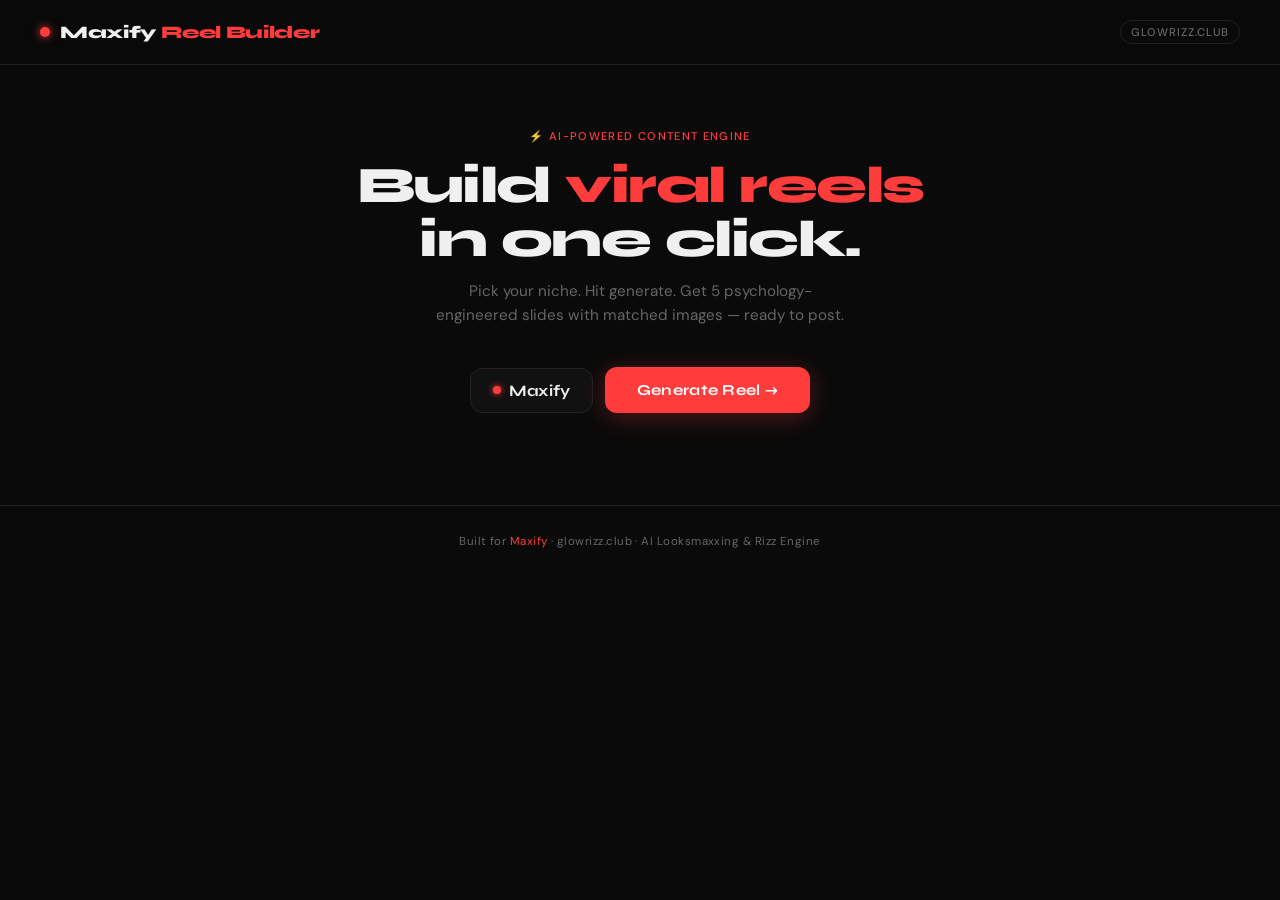
<file: reel-builder.html>
<!DOCTYPE html>
<html lang="en">

<head>
    <meta charset="UTF-8" />
    <meta name="viewport" content="width=device-width, initial-scale=1.0" />
    <title>Reel Builder — Maxify</title>
    <meta name="description"
        content="Generate viral looksmaxx & rizz reels for Maxify — AI-powered slide copy + images in seconds." />
    <link rel="preconnect" href="https://fonts.googleapis.com" />
    <link rel="preconnect" href="https://fonts.gstatic.com" crossorigin />
    <link
        href="https://fonts.googleapis.com/css2?family=Syne:wght@400;700;800;900&family=DM+Sans:ital,opsz,wght@0,9..40,300;0,9..40,400;0,9..40,500;1,9..40,300&display=swap"
        rel="stylesheet" />
    <style>
        *,
        *::before,
        *::after {
            box-sizing: border-box;
            margin: 0;
            padding: 0;
        }

        :root {
            --bg: #0a0a0a;
            --surface: #111111;
            --surface2: #1a1a1a;
            --border: #222222;
            --accent: #ff3c3c;
            --accent-dim: rgba(255, 60, 60, 0.15);
            --text: #f0f0f0;
            --muted: #666666;
            --gold: #f5a623;
            --blue: #3b82f6;
            --green: #22c55e;
            --white: #e5e5e5;

            --role-hook: #ff3c3c;
            --role-context: #f5a623;
            --role-surprise: #3b82f6;
            --role-escalation: #e5e5e5;
            --role-payoff: #22c55e;

            --card-w: 380px;
            --card-h: 675px;
        }

        html,
        body {
            background: var(--bg);
            color: var(--text);
            font-family: 'DM Sans', sans-serif;
            min-height: 100vh;
            overflow-x: hidden;
        }

        /* ── HEADER ── */
        header {
            display: flex;
            align-items: center;
            justify-content: space-between;
            padding: 20px 40px;
            border-bottom: 1px solid var(--border);
            background: rgba(10, 10, 10, 0.92);
            backdrop-filter: blur(12px);
            position: sticky;
            top: 0;
            z-index: 100;
        }

        .logo {
            display: flex;
            align-items: center;
            gap: 10px;
        }

        .logo-dot {
            width: 10px;
            height: 10px;
            border-radius: 50%;
            background: var(--accent);
            box-shadow: 0 0 8px var(--accent);
        }

        .logo-text {
            font-family: 'Syne', sans-serif;
            font-weight: 800;
            font-size: 1.1rem;
            letter-spacing: -0.02em;
            color: var(--text);
        }

        .logo-text span {
            color: var(--accent);
        }

        .header-tag {
            font-size: 0.7rem;
            font-weight: 500;
            color: var(--muted);
            letter-spacing: 0.08em;
            text-transform: uppercase;
            border: 1px solid var(--border);
            padding: 4px 10px;
            border-radius: 100px;
        }

        /* ── HERO / CONTROLS ── */
        .hero {
            display: flex;
            flex-direction: column;
            align-items: center;
            padding: 64px 24px 48px;
            text-align: center;
        }

        .hero-eyebrow {
            font-size: 0.7rem;
            letter-spacing: 0.12em;
            text-transform: uppercase;
            color: var(--accent);
            font-weight: 500;
            margin-bottom: 16px;
        }

        h1 {
            font-family: 'Syne', sans-serif;
            font-weight: 900;
            font-size: clamp(2rem, 5vw, 3.2rem);
            line-height: 1.05;
            letter-spacing: -0.03em;
            margin-bottom: 12px;
        }

        h1 em {
            font-style: normal;
            color: var(--accent);
        }

        .hero-sub {
            color: var(--muted);
            font-size: 0.95rem;
            max-width: 420px;
            line-height: 1.6;
            margin-bottom: 40px;
        }

        .controls {
            display: flex;
            gap: 12px;
            align-items: center;
            flex-wrap: wrap;
            justify-content: center;
        }

        select#niche {
            appearance: none;
            background: var(--surface);
            border: 1px solid var(--border);
            color: var(--text);
            font-family: 'DM Sans', sans-serif;
            font-size: 0.95rem;
            padding: 14px 48px 14px 20px;
            border-radius: 12px;
            cursor: pointer;
            outline: none;
            background-image: url("data:image/svg+xml,%3Csvg xmlns='http://www.w3.org/2000/svg' width='12' height='12' viewBox='0 0 12 12'%3E%3Cpath fill='%23666' d='M6 8L1 3h10z'/%3E%3C/svg%3E");
            background-repeat: no-repeat;
            background-position: right 16px center;
            transition: border-color 0.2s;
            min-width: 220px;
        }

        select#niche:hover,
        select#niche:focus {
            border-color: var(--accent);
        }

        select#niche option {
            background: #1a1a1a;
        }

        button#generate {
            background: var(--accent);
            color: #fff;
            font-family: 'Syne', sans-serif;
            font-weight: 700;
            font-size: 0.95rem;
            letter-spacing: 0.02em;
            padding: 14px 32px;
            border: none;
            border-radius: 12px;
            cursor: pointer;
            transition: opacity 0.2s, transform 0.15s, box-shadow 0.2s;
            white-space: nowrap;
            box-shadow: 0 4px 24px rgba(255, 60, 60, 0.3);
        }

        button#generate:hover {
            opacity: 0.88;
            transform: translateY(-1px);
            box-shadow: 0 8px 32px rgba(255, 60, 60, 0.45);
        }

        button#generate:active {
            transform: translateY(0);
        }

        button#generate:disabled {
            opacity: 0.45;
            cursor: not-allowed;
            transform: none;
            box-shadow: none;
        }

        /* ── STATUS ── */
        #status {
            margin-top: 24px;
            font-size: 0.85rem;
            color: var(--muted);
            min-height: 20px;
            display: flex;
            align-items: center;
            gap: 8px;
        }

        .spinner {
            width: 14px;
            height: 14px;
            border: 2px solid var(--border);
            border-top-color: var(--accent);
            border-radius: 50%;
            animation: spin 0.7s linear infinite;
            flex-shrink: 0;
        }

        @keyframes spin {
            to {
                transform: rotate(360deg);
            }
        }

        /* ── SLIDES STRIP ── */
        #slides-section {
            padding: 0 24px 80px;
        }

        .section-label {
            text-align: center;
            font-size: 0.7rem;
            letter-spacing: 0.1em;
            text-transform: uppercase;
            color: var(--muted);
            margin-bottom: 32px;
        }

        #slides-wrap {
            display: flex;
            gap: 20px;
            justify-content: center;
            flex-wrap: wrap;
        }

        /* ── SLIDE CARD ── */
        .slide-card-outer {
            display: flex;
            flex-direction: column;
            align-items: center;
            gap: 12px;
        }

        .slide-card {
            width: var(--card-w);
            height: var(--card-h);
            border-radius: 20px;
            overflow: hidden;
            position: relative;
            background: var(--surface2);
            flex-shrink: 0;
            box-shadow: 0 8px 40px rgba(0, 0, 0, 0.6);
            transition: transform 0.25s, box-shadow 0.25s;
        }

        .slide-card:hover {
            transform: translateY(-4px);
            box-shadow: 0 16px 56px rgba(0, 0, 0, 0.8);
        }

        .slide-bg {
            position: absolute;
            inset: 0;
            width: 100%;
            height: 100%;
            object-fit: cover;
            display: block;
            transition: opacity 0.4s;
        }

        .slide-bg.loading {
            opacity: 0;
        }

        .slide-bg.loaded {
            opacity: 1;
        }

        .slide-overlay {
            position: absolute;
            inset: 0;
            background: linear-gradient(to bottom,
                    rgba(0, 0, 0, 0.05) 0%,
                    rgba(0, 0, 0, 0.20) 35%,
                    rgba(0, 0, 0, 0.72) 65%,
                    rgba(0, 0, 0, 0.92) 100%);
        }

        /* top row */
        .slide-top {
            position: absolute;
            top: 18px;
            left: 18px;
            right: 18px;
            display: flex;
            align-items: center;
            justify-content: space-between;
        }

        .slide-num {
            width: 30px;
            height: 30px;
            border-radius: 50%;
            background: rgba(255, 255, 255, 0.15);
            backdrop-filter: blur(8px);
            border: 1px solid rgba(255, 255, 255, 0.2);
            display: flex;
            align-items: center;
            justify-content: center;
            font-family: 'Syne', sans-serif;
            font-weight: 800;
            font-size: 0.75rem;
            color: #fff;
        }

        .slide-role-pill {
            font-family: 'DM Sans', sans-serif;
            font-size: 0.65rem;
            font-weight: 500;
            letter-spacing: 0.08em;
            text-transform: uppercase;
            padding: 5px 12px;
            border-radius: 100px;
            color: #000;
        }

        /* bottom content */
        .slide-bottom {
            position: absolute;
            bottom: 0;
            left: 0;
            right: 0;
            padding: 24px 22px 28px;
        }

        .slide-role-label {
            font-family: 'DM Sans', sans-serif;
            font-size: 0.62rem;
            font-weight: 500;
            letter-spacing: 0.12em;
            text-transform: uppercase;
            margin-bottom: 8px;
            opacity: 0.7;
        }

        .slide-headline {
            font-family: 'Syne', sans-serif;
            font-weight: 900;
            font-size: 1.45rem;
            line-height: 1.15;
            letter-spacing: -0.02em;
            color: #fff;
            margin-bottom: 10px;
            text-shadow: 0 2px 12px rgba(0, 0, 0, 0.5);
        }

        .slide-sub {
            font-family: 'DM Sans', sans-serif;
            font-weight: 300;
            font-size: 0.82rem;
            line-height: 1.5;
            color: rgba(255, 255, 255, 0.8);
            margin-bottom: 16px;
        }

        .slide-cta {
            display: inline-block;
            font-family: 'DM Sans', sans-serif;
            font-weight: 500;
            font-size: 0.75rem;
            letter-spacing: 0.06em;
            text-transform: uppercase;
            padding: 8px 18px;
            border-radius: 100px;
            color: #000;
        }

        /* branding watermark */
        .slide-brand {
            position: absolute;
            bottom: 28px;
            right: 18px;
            font-family: 'Syne', sans-serif;
            font-weight: 800;
            font-size: 0.6rem;
            letter-spacing: 0.06em;
            color: rgba(255, 255, 255, 0.35);
            text-transform: uppercase;
        }

        /* ── DOWNLOAD BUTTON ── */
        .dl-btn {
            background: var(--surface);
            color: var(--muted);
            border: 1px solid var(--border);
            font-family: 'DM Sans', sans-serif;
            font-size: 0.78rem;
            font-weight: 500;
            padding: 8px 20px;
            border-radius: 8px;
            cursor: pointer;
            text-decoration: none;
            display: inline-flex;
            align-items: center;
            gap: 6px;
            transition: border-color 0.2s, color 0.2s, background 0.2s;
        }

        .dl-btn:hover {
            border-color: var(--accent);
            color: var(--accent);
            background: var(--accent-dim);
        }

        .dl-icon {
            font-size: 0.9rem;
        }

        /* ── APP BADGE (replaces niche dropdown) ── */
        .app-badge {
            display: inline-flex;
            align-items: center;
            gap: 8px;
            background: var(--surface);
            border: 1px solid var(--border);
            color: var(--text);
            font-family: 'Syne', sans-serif;
            font-weight: 700;
            font-size: 1rem;
            letter-spacing: -0.01em;
            padding: 12px 22px;
            border-radius: 12px;
        }

        .app-badge-dot {
            width: 8px;
            height: 8px;
            border-radius: 50%;
            background: var(--accent);
            box-shadow: 0 0 6px var(--accent);
            flex-shrink: 0;
        }

        /* ── PINTEREST BUTTON ── */
        .pin-btn {
            background: #e60023;
            color: #fff;
            border: none;
            font-family: 'DM Sans', sans-serif;
            font-size: 0.78rem;
            font-weight: 500;
            padding: 8px 16px;
            border-radius: 8px;
            cursor: pointer;
            display: inline-flex;
            align-items: center;
            gap: 6px;
            transition: opacity 0.2s, transform 0.15s;
            white-space: nowrap;
        }

        .pin-btn:hover {
            opacity: 0.85;
            transform: translateY(-1px);
        }

        .pin-btn:disabled {
            opacity: 0.4;
            cursor: not-allowed;
            transform: none;
        }

        /* ── BOARD ROW ── */
        .board-row {
            display: flex;
            align-items: center;
            gap: 10px;
            flex-wrap: wrap;
            justify-content: center;
            margin-top: 16px;
        }

        .board-label {
            font-size: 0.75rem;
            color: var(--muted);
            font-family: 'DM Sans', sans-serif;
            white-space: nowrap;
        }

        select#board {
            appearance: none;
            background: var(--surface);
            border: 1px solid var(--border);
            color: var(--text);
            font-family: 'DM Sans', sans-serif;
            font-size: 0.85rem;
            padding: 10px 40px 10px 16px;
            border-radius: 10px;
            cursor: pointer;
            outline: none;
            background-image: url("data:image/svg+xml,%3Csvg xmlns='http://www.w3.org/2000/svg' width='12' height='12' viewBox='0 0 12 12'%3E%3Cpath fill='%23666' d='M6 8L1 3h10z'/%3E%3C/svg%3E");
            background-repeat: no-repeat;
            background-position: right 12px center;
            transition: border-color 0.2s;
            min-width: 200px;
        }

        select#board:hover,
        select#board:focus {
            border-color: #e60023;
        }

        select#board option {
            background: #1a1a1a;
        }

        /* ── PIN ALL ── */
        .pin-all-wrap {
            text-align: center;
            margin-top: 40px;
            padding-bottom: 16px;
        }

        .pin-all-btn {
            background: #e60023;
            color: #fff;
            border: none;
            font-family: 'Syne', sans-serif;
            font-weight: 700;
            font-size: 0.92rem;
            letter-spacing: 0.02em;
            padding: 14px 36px;
            border-radius: 12px;
            cursor: pointer;
            display: inline-flex;
            align-items: center;
            gap: 10px;
            transition: opacity 0.2s, transform 0.15s, box-shadow 0.2s;
            box-shadow: 0 4px 24px rgba(230, 0, 35, 0.35);
        }

        .pin-all-btn:hover {
            opacity: 0.88;
            transform: translateY(-1px);
            box-shadow: 0 8px 32px rgba(230, 0, 35, 0.5);
        }

        .pin-all-btn:disabled {
            opacity: 0.4;
            cursor: not-allowed;
            transform: none;
            box-shadow: none;
        }

        .pin-status {
            margin-top: 12px;
            font-size: 0.8rem;
            color: var(--muted);
            font-family: 'DM Sans', sans-serif;
        }

        .pin-status.ok {
            color: #22c55e;
        }

        .pin-status.err {
            color: var(--accent);
        }

        /* ── SKELETON ── */
        .slide-skeleton {
            width: var(--card-w);
            height: var(--card-h);
            border-radius: 20px;
            background: var(--surface2);
            position: relative;
            overflow: hidden;
        }

        .slide-skeleton::after {
            content: '';
            position: absolute;
            inset: 0;
            background: linear-gradient(90deg, transparent 0%, rgba(255, 255, 255, 0.04) 50%, transparent 100%);
            animation: shimmer 1.4s infinite;
        }

        @keyframes shimmer {
            0% {
                transform: translateX(-100%);
            }

            100% {
                transform: translateX(100%);
            }
        }

        /* ── FOOTER ── */
        footer {
            text-align: center;
            padding: 28px 24px;
            border-top: 1px solid var(--border);
            font-size: 0.72rem;
            color: var(--muted);
            letter-spacing: 0.04em;
        }

        footer span {
            color: var(--accent);
        }

        /* ── RESPONSIVE ── */
        @media (max-width: 600px) {
            header {
                padding: 16px 20px;
            }

            .header-tag {
                display: none;
            }

            h1 {
                font-size: 1.8rem;
            }
        }
    </style>
</head>

<body>

    <!-- ── HEADER ── -->
    <header>
        <div class="logo">
            <div class="logo-dot"></div>
            <div class="logo-text">Maxify <span>Reel Builder</span></div>
        </div>
        <div class="header-tag">glowrizz.club</div>
    </header>

    <!-- ── HERO ── -->
    <section class="hero">
        <div class="hero-eyebrow">⚡ AI-Powered Content Engine</div>
        <h1>Build <em>viral reels</em><br />in one click.</h1>
        <p class="hero-sub">Pick your niche. Hit generate. Get 5 psychology-engineered slides with matched images —
            ready to post.</p>

        <div class="controls">
            <div class="app-badge">
                <span class="app-badge-dot"></span>
                Maxify
            </div>
            <button id="generate" onclick="generateReel()">Generate Reel →</button>
        </div>

        <!-- Pinterest board selector: shown once boards load -->
        <div class="board-row" id="board-row" style="display:none">
            <span class="board-label">📌 Pin to board:</span>
            <select id="board">
                <option value="">Loading boards…</option>
            </select>
        </div>

        <div id="status"></div>
    </section>

    <!-- ── SLIDES ── -->
    <section id="slides-section" style="display:none;">
        <div class="section-label">Your 5-Slide Reel</div>
        <div id="slides-wrap"></div>

        <!-- Pin All — shown after slides render + board selected -->
        <div class="pin-all-wrap" id="pin-all-wrap" style="display:none">
            <button class="pin-all-btn" id="pin-all-btn" onclick="pinAllSlides()">
                <svg width="18" height="18" viewBox="0 0 24 24" fill="currentColor">
                    <path
                        d="M12 0C5.373 0 0 5.373 0 12c0 5.084 3.163 9.426 7.627 11.174-.105-.949-.2-2.405.042-3.441.218-.937 1.407-5.965 1.407-5.965s-.359-.719-.359-1.782c0-1.668.967-2.914 2.171-2.914 1.023 0 1.518.769 1.518 1.69 0 1.029-.655 2.568-.994 3.995-.283 1.194.599 2.169 1.777 2.169 2.133 0 3.772-2.249 3.772-5.495 0-2.873-2.064-4.882-5.012-4.882-3.414 0-5.418 2.561-5.418 5.207 0 1.031.397 2.138.893 2.738a.36.36 0 0 1 .083.345l-.333 1.36c-.053.22-.174.267-.402.161-1.499-.698-2.436-2.889-2.436-4.649 0-3.785 2.75-7.262 7.929-7.262 4.163 0 7.398 2.967 7.398 6.931 0 4.136-2.607 7.464-6.227 7.464-1.216 0-2.359-.632-2.75-1.378l-.748 2.853c-.271 1.043-1.002 2.35-1.492 3.146C9.57 23.812 10.763 24 12 24c6.627 0 12-5.373 12-12S18.627 0 12 0z" />
                </svg>
                Pin All 5 Slides to Pinterest
            </button>
            <div class="pin-status" id="pin-all-status"></div>
        </div>
    </section>

    <!-- ── FOOTER ── -->
    <footer>
        Built for <span>Maxify</span> · glowrizz.club · AI Looksmaxxing & Rizz Engine
    </footer>

    <script>
        /* ─────────────────────────────────────────────
           CONFIG
        ───────────────────────────────────────────── */
        const OPENROUTER_KEY = "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";
        const OR_MODEL = "google/gemini-2.5-flash";
        const PINTEREST_TOKEN = ""; // Move to Vercel env var
        const PINTEREST_APP_ID = "1525626";
        const PINTEREST_LINK = "https://glowrizz.club";

        /* ─────────────────────────────────────────────
           CONSTANTS
        ───────────────────────────────────────────── */
        const ROLES = [
            { name: "HOOK", label: "Hook", color: "var(--role-hook)", textColor: "#fff" },
            { name: "CONTEXT", label: "Context", color: "var(--role-context)", textColor: "#000" },
            { name: "SURPRISE", label: "Surprise", color: "var(--role-surprise)", textColor: "#fff" },
            { name: "ESCALATION", label: "Escalation", color: "var(--role-escalation)", textColor: "#000" },
            { name: "PAYOFF", label: "Payoff", color: "var(--role-payoff)", textColor: "#000" },
        ];

        /* ─────────────────────────────────────────────
           PROMPT ENGINE — Random Maxify Feature Angles
        ───────────────────────────────────────────── */
        const MAXIFY_FEATURES = [
            {
                name: "Mog Battles",
                fear: "being silently outcompeted by men around you without ever knowing it",
                angle: "You vs. a celebrity. You vs. your friend. The AI decides who mogs.",
                features: "Mog Battles, Celebrity Mog, Friend vs. Friend, Global Leaderboard",
                enemy: "umax and looksmaxx AI only give you a number — Maxify shows you who you lose to and why",
                hook_words: ["illegal", "banned", "they don't want you to see this"],
                hook_angle: "The mog battle algorithm they tried to pull from the App Store",
                controversy: "Most men who think they're mogging are actually getting mogged. That's just the data.",
                payoff_list: "The Maxify Mog Stack:\n\u2713 Upload your photo (free)\n\u2713 Battle a celebrity\n\u2713 Battle a friend\n\u2713 See your mog score breakdown\n\u2713 Check the global leaderboard\nSave this. Download Maxify free — glowrizz.club",
                image_queries: ["dramatic dark portrait", "close up face shadow", "sharp contrast minimal", "confident man aesthetic", "transformation glow dark"]
            },
            {
                name: "AskOut",
                fear: "never knowing if someone actually likes you — and missing the shot because you said nothing",
                angle: "Anonymous questions. Hidden messages. AI-powered answer reveal. Nobody knows it's you.",
                features: "AskOut anonymous Q&A, anonymous image & audio messages, play mode, mystery reveal",
                enemy: "NGL and Sarahah show you anonymous messages but never tell you who it is — AskOut actually reveals it",
                hook_words: ["hidden", "exposed", "secret", "they don't tell you"],
                hook_angle: "The anonymous message feature that actually tells you who sent it",
                controversy: "Someone in your contacts has been thinking about you. You just haven't given them the chance.",
                payoff_list: "The AskOut Playbook:\n\u2713 Create your AskOut link (free)\n\u2713 Share it anonymously\n\u2713 Receive anonymous Q&A, images, audio\n\u2713 Play the reveal game\n\u2713 Find out who sent it\nSave this. Download Maxify free — glowrizz.club",
                image_queries: ["dark neon mystery", "phone screen glow night", "silhouette shadow dramatic", "anonymous message aesthetic", "reveal glow dark"]
            },
            {
                name: "AI Looksmaxxing",
                fear: "being objectively less attractive than you could be — and never knowing what to fix",
                angle: "AI scans your face. Scores your canthal tilt, hunter eyes, jawline. Shows your potential face morph.",
                features: "AI Facial Analysis (canthal tilt, hunter eyes, jawline, symmetry), Face Morphing, Transformation Tracking, The Dojo",
                enemy: "Filters and Facetune hide your flaws. Maxify tells you exactly what they are and how to fix them.",
                hook_words: ["illegal", "banned", "they hide this", "nobody tells you"],
                hook_angle: "The facial scan score they almost removed from the App Store",
                controversy: "Men with negative canthal tilt are rated 34% less attractive on average. Most men have no idea what their tilt is.",
                payoff_list: "The Looksmax Stack:\n\u2713 AI facial scan (free)\n\u2713 Canthal tilt + hunter eye check\n\u2713 See your face morph potential\n\u2713 Study The Dojo\n\u2713 Track your transformation weekly\nSave this. Download Maxify free — glowrizz.club",
                image_queries: ["dramatic dark portrait", "close up face shadow", "sharp contrast minimal", "confident man aesthetic", "transformation glow dark"]
            },
            {
                name: "AI Rizzing",
                fear: "losing her because of one wrong text — and never knowing which one killed it",
                angle: "Screenshot your chat. AI reads it and tells you exactly what to say next.",
                features: "Max Rizz Engine (screenshot solver), Opener Generator, Chat Analysis, Rizz Score",
                enemy: "Dating coaches charge $500/hr to tell you to 'be confident'. Maxify reads your actual conversation and responds.",
                hook_words: ["hidden", "banned", "they don't want you to use this", "deleted"],
                hook_angle: "The AI that reads your texts and tells you exactly what to say",
                controversy: "Most rizz advice actively makes you come across as tryhard. Real rizz is calibrated, not scripted.",
                payoff_list: "The Rizz Stack:\n\u2713 Screenshot any chat (free)\n\u2713 AI reads her tone + interest level\n\u2713 Get your exact next message\n\u2713 Use the Opener Generator\n\u2713 Track your rizz score\nSave this. Download Maxify free — glowrizz.club",
                image_queries: ["phone screen night glow", "close up hands texting", "sharp contrast minimal", "confident man phone", "neon dark transformation"]
            }
        ];

        function buildPrompt() {
            /* pick a random feature track each generation */
            const f = MAXIFY_FEATURES[Math.floor(Math.random() * MAXIFY_FEATURES.length)];
            window._lastFeature = f.name; /* expose for status message */

            return `You are the world's most dangerous viral content engineer. Your only job: make people stop scrolling, feel something, and download Maxify (glowrizz.club).

Maxify is a free AI app with: AI Looksmaxxing (facial scan, canthal tilt, hunter eyes, jawline scoring, face morph), Mog Battles (you vs celebrity/friend + global leaderboard), AskOut (anonymous Q&A + image + audio messages with reveal mechanic), AI Rizz Engine (screenshot your chat → AI tells you exactly what to say), Opener Generator, The Dojo (looksmaxx theory + science), transformation tracking.
Competitors it destroys: umax, looksmaxx AI, rizzGPT, NGL, Sarahah — Maxify has ALL their features combined, free.

FEATURE FOCUS THIS REEL: ${f.name}
Core fear to exploit: ${f.fear}
Angle: ${f.angle}
Features to highlight: ${f.features}
Enemy to name: ${f.enemy}
Hook inspiration: ${f.hook_angle}
Controversy seed (slide 3 or 4): ${f.controversy}
Payoff slide content: ${f.payoff_list}

═══════════════════════════════
PSYCHOLOGICAL WEAPONS — USE ALL:
═══════════════════════════════

WEAPON 1 — FORBIDDEN KNOWLEDGE (SLIDE 1, NON-NEGOTIABLE)
Trigger words: ${f.hook_words.join(", ")}.
Formula: [Forbidden word] + [specific feature] + [unresolved curiosity gap]

WEAPON 2 — IDENTITY THREAT (at least 2 slides)
Make them feel THEY specifically are the one affected.
"If you have X, read this" / "You're probably making this mistake right now"

WEAPON 3 — CURIOSITY GAP (every headline)
Open a loop. NEVER close it in the same slide.

WEAPON 4 — AUTHORITY CONTRADICTION
Contradict mainstream. Name the enemy. Position Maxify as what they were hiding.

WEAPON 5 — SOCIAL PROOF + URGENCY STACK
"1,000+ men used this this week" / "This feature was almost removed" / "The community already knows"

WEAPON 6 — SAVE BAIT (SLIDE 5, NON-NEGOTIABLE)
Give them a checklist/stack to screenshot. Instruction to save must feel URGENT.
End line MUST be: "Download Maxify free — glowrizz.club"

WEAPON 7 — COMMENT HOOK (slide 3 or 4)
Controversial statement that splits opinions and drives comments.

═══════════════════════════════
EXACT SLIDE FORMULA:
═══════════════════════════════

SLIDE 1 — THE HOOK
Forbidden framing + curiosity gap. Tone: Alarming. Urgent. Personal.
image_query: ${f.image_queries[0]}

SLIDE 2 — THE CONTEXT
Identity threat + authority contradiction. Name one specific feature. Drop the enemy.
image_query: ${f.image_queries[1]}

SLIDE 3 — THE SURPRISE
Controversial comment-bait + unexpected data-flavored claim. Make them argue.
CTA options: "Agree or disagree?" / "Tell me I'm wrong" / "Comment below"
image_query: ${f.image_queries[2]}

SLIDE 4 — THE ESCALATION
Authority contradiction + social proof. Name Maxify as THE solution vs competitors.
image_query: ${f.image_queries[3]}

SLIDE 5 — THE PAYOFF
Base it on this exact content (adapt for headline/sub/cta): ${f.payoff_list}
CTA: "Save this now" / "Screenshot this" / "Download free"
image_query: ${f.image_queries[4]}

═══════════════════════════════
FORMATTING — NON-NEGOTIABLE:
═══════════════════════════════
- headline: max 8 words. 1-2 words CAPS only. No punctuation except dashes.
- sub: max 15 words. One sentence. NEVER answers the headline.
- cta: 2-4 words. Action verb first.
- image_query: use the ones specified per slide above exactly.

Return ONLY a JSON array. No markdown. No explanation. No extra keys.
[
  {"headline":"...","sub":"...","cta":"...","image_query":"..."},
  {"headline":"...","sub":"...","cta":"...","image_query":"..."},
  {"headline":"...","sub":"...","cta":"...","image_query":"..."},
  {"headline":"...","sub":"...","cta":"...","image_query":"..."},
  {"headline":"...","sub":"...","cta":"...","image_query":"..."}
]`;
        }

        /* ─────────────────────────────────────────────
           STATUS HELPER
        ───────────────────────────────────────────── */
        function setStatus(msg, loading = false) {
            const el = document.getElementById("status");
            el.innerHTML = loading
                ? `<div class="spinner"></div><span>${msg}</span>`
                : `<span>${msg}</span>`;
        }

        /* ─────────────────────────────────────────────
           UNSPLASH URL
        ───────────────────────────────────────────── */
        function unsplashUrl(query, sig) {
            const q = encodeURIComponent(query.trim());
            return `https://source.unsplash.com/1080x1920/?${q}&sig=${sig}`;
        }

        /* ─────────────────────────────────────────────
           RENDER SKELETONS
        ───────────────────────────────────────────── */
        function renderSkeletons() {
            const wrap = document.getElementById("slides-wrap");
            wrap.innerHTML = "";
            for (let i = 0; i < 5; i++) {
                const sk = document.createElement("div");
                sk.className = "slide-skeleton";
                wrap.appendChild(sk);
            }
            document.getElementById("slides-section").style.display = "block";
        }

        /* ─────────────────────────────────────────────
           RENDER SLIDES
        ───────────────────────────────────────────── */
        function renderSlides(slides) {
            const wrap = document.getElementById("slides-wrap");
            wrap.innerHTML = "";

            slides.forEach((slide, i) => {
                const role = ROLES[i];
                const imgUrl = unsplashUrl(slide.image_query, i + Date.now());

                /* outer wrapper */
                const outer = document.createElement("div");
                outer.className = "slide-card-outer";

                /* card */
                const card = document.createElement("div");
                card.className = "slide-card";

                /* bg image */
                const img = document.createElement("img");
                img.className = "slide-bg loading";
                img.alt = slide.image_query;
                img.crossOrigin = "anonymous";
                img.src = imgUrl;
                img.onload = () => {
                    img.classList.remove("loading");
                    img.classList.add("loaded");
                    // Store the resolved URL so pinSlide can use it directly
                    window._currentSlides[i]._resolvedImgUrl = img.currentSrc || imgUrl;
                };
                img.onerror = () => {
                    img.style.opacity = "0.3";
                    window._currentSlides[i]._resolvedImgUrl = imgUrl;
                };

                /* overlay */
                const overlay = document.createElement("div");
                overlay.className = "slide-overlay";

                /* top row */
                const top = document.createElement("div");
                top.className = "slide-top";

                const num = document.createElement("div");
                num.className = "slide-num";
                num.textContent = i + 1;

                const pill = document.createElement("div");
                pill.className = "slide-role-pill";
                pill.textContent = role.label;
                pill.style.background = role.color;
                pill.style.color = role.textColor;

                top.appendChild(num);
                top.appendChild(pill);

                /* bottom content */
                const bottom = document.createElement("div");
                bottom.className = "slide-bottom";

                const roleLabel = document.createElement("div");
                roleLabel.className = "slide-role-label";
                roleLabel.textContent = role.name;
                roleLabel.style.color = role.color;

                const headline = document.createElement("div");
                headline.className = "slide-headline";
                headline.textContent = slide.headline;

                const sub = document.createElement("div");
                sub.className = "slide-sub";
                sub.textContent = slide.sub;

                const cta = document.createElement("div");
                cta.className = "slide-cta";
                cta.textContent = slide.cta;
                cta.style.background = role.color;
                cta.style.color = role.textColor;

                bottom.appendChild(roleLabel);
                bottom.appendChild(headline);
                bottom.appendChild(sub);
                bottom.appendChild(cta);

                /* brand watermark */
                const brand = document.createElement("div");
                brand.className = "slide-brand";
                brand.textContent = "Maxify";

                card.appendChild(img);
                card.appendChild(overlay);
                card.appendChild(top);
                card.appendChild(bottom);
                card.appendChild(brand);

                /* download button */
                const dlBtn = document.createElement("a");
                dlBtn.className = "dl-btn";
                dlBtn.href = imgUrl;
                dlBtn.target = "_blank";
                dlBtn.rel = "noopener";
                dlBtn.innerHTML = `<span class="dl-icon">↓</span> Download`;
                dlBtn.title = "Opens image in new tab — right-click → Save Image";

                /* pinterest pin button */
                const pinBtn = document.createElement("button");
                pinBtn.className = "pin-btn";
                pinBtn.dataset.index = i;
                pinBtn.innerHTML = pinterestSVG(14) + " Pin";
                pinBtn.onclick = () => pinSlide(i);

                const btnRow = document.createElement("div");
                btnRow.style.cssText = "display:flex;gap:8px;align-items:center;";
                btnRow.appendChild(dlBtn);
                btnRow.appendChild(pinBtn);

                outer.appendChild(card);
                outer.appendChild(btnRow);
                wrap.appendChild(outer);
            });
        }

        /* ─────────────────────────────────────────────
           MAIN — GENERATE REEL
        ───────────────────────────────────────────── */
        async function generateReel() {
            if (!OPENROUTER_KEY || OPENROUTER_KEY.startsWith("PASTE")) {
                setStatus("⚠️ Add your OpenRouter API key at the top of this file first.");
                return;
            }

            const btn = document.getElementById("generate");
            btn.disabled = true;

            setStatus("Calling Gemini 2.5 Flash…", true);
            renderSkeletons();

            try {
                /* ── OpenRouter call (OpenAI-compatible) ── */
                const res = await fetch("https://openrouter.ai/api/v1/chat/completions", {
                    method: "POST",
                    headers: {
                        "Content-Type": "application/json",
                        "Authorization": "Bearer " + OPENROUTER_KEY,
                        "HTTP-Referer": "https://clippers.glowrizz.club",
                        "X-Title": "Maxify Reel Builder"
                    },
                    body: JSON.stringify({
                        model: OR_MODEL,
                        messages: [{ role: "user", content: buildPrompt() }]
                    })
                });

                const data = await res.json();
                if (!res.ok) {
                    throw new Error(data?.error?.message || `HTTP ${res.status}`);
                }
                let raw = data.choices?.[0]?.message?.content || "";

                /* strip markdown fences if present */
                raw = raw.replace(/^```[a-z]*\n?/im, "").replace(/```\s*$/im, "").trim();

                let slides;
                try {
                    slides = JSON.parse(raw);
                } catch {
                    /* try to extract JSON array from response */
                    const match = raw.match(/\[[\s\S]*\]/);
                    if (match) slides = JSON.parse(match[0]);
                    else throw new Error("Could not parse Gemini response as JSON.");
                }

                if (!Array.isArray(slides) || slides.length < 5) {
                    throw new Error("Gemini returned fewer than 5 slides.");
                }

                setStatus(`✓ Reel generated — ${window._lastFeature || "Maxify"} angle — ${slides.length} slides ready.`);
                window._currentSlides = slides.slice(0, 5);
                renderSlides(window._currentSlides);
                const bv = document.getElementById("board")?.value;
                if (bv) document.getElementById("pin-all-wrap").style.display = "block";

            } catch (err) {
                setStatus(`⚠️ Error: ${err.message}`);
                document.getElementById("slides-section").style.display = "none";
                console.error(err);
            } finally {
                btn.disabled = false;
            }
        }



        /* ─────────────────────────────────────────────
           PINTEREST HELPERS
        ───────────────────────────────────────────── */
        function pinterestSVG(size = 14) {
            return `<svg width="${size}" height="${size}" viewBox="0 0 24 24" fill="currentColor" style="flex-shrink:0"><path d="M12 0C5.373 0 0 5.373 0 12c0 5.084 3.163 9.426 7.627 11.174-.105-.949-.2-2.405.042-3.441.218-.937 1.407-5.965 1.407-5.965s-.359-.719-.359-1.782c0-1.668.967-2.914 2.171-2.914 1.023 0 1.518.769 1.518 1.69 0 1.029-.655 2.568-.994 3.995-.283 1.194.599 2.169 1.777 2.169 2.133 0 3.772-2.249 3.772-5.495 0-2.873-2.064-4.882-5.012-4.882-3.414 0-5.418 2.561-5.418 5.207 0 1.031.397 2.138.893 2.738a.36.36 0 0 1 .083.345l-.333 1.36c-.053.22-.174.267-.402.161-1.499-.698-2.436-2.889-2.436-4.649 0-3.785 2.75-7.262 7.929-7.262 4.163 0 7.398 2.967 7.398 6.931 0 4.136-2.607 7.464-6.227 7.464-1.216 0-2.359-.632-2.75-1.378l-.748 2.853c-.271 1.043-1.002 2.35-1.492 3.146C9.57 23.812 10.763 24 12 24c6.627 0 12-5.373 12-12S18.627 0 12 0z"/></svg>`;
        }

        /* load boards on page ready */
        async function loadPinterestBoards() {
            try {
                const res = await fetch(
                    "https://api.pinterest.com/v5/boards?page_size=50",
                    { headers: { Authorization: "Bearer " + PINTEREST_TOKEN } }
                );
                if (!res.ok) throw new Error("HTTP " + res.status);
                const data = await res.json();
                const boards = data.items || [];
                const sel = document.getElementById("board");
                if (!boards.length) { console.warn("No Pinterest boards found."); return; }
                sel.innerHTML = boards.map(b =>
                    `<option value="${b.id}">${b.name}</option>`
                ).join("");
                document.getElementById("board-row").style.display = "flex";
            } catch (e) {
                console.warn("Pinterest board load failed:", e.message);
            }
        }

        /* pin a single slide by index */
        async function pinSlide(index) {
            const boardId = document.getElementById("board")?.value;
            if (!boardId) { alert("Select a Pinterest board first."); return; }
            const slides = window._currentSlides;
            if (!slides || !slides[index]) return;

            const slide = slides[index];
            // Use the resolved URL stored when the image loaded, or construct directly
            // DO NOT regenerate unsplashUrl() — source.unsplash.com redirects break Pinterest
            const imgUrl = slide._resolvedImgUrl
                || `https://images.unsplash.com/photo-1506794778202-cad84cf45f1d?w=1080&h=1920&fit=crop&crop=faces&q=80`;
            const roleNames = ["Hook", "Context", "Surprise", "Escalation", "Payoff"];

            const allPinBtns = document.querySelectorAll(".pin-btn");
            const btn = allPinBtns[index];
            if (btn) { btn.disabled = true; btn.innerHTML = pinterestSVG(14) + " Pinning…"; }

            try {
                const res = await fetch("https://api.pinterest.com/v5/pins", {
                    method: "POST",
                    headers: {
                        Authorization: "Bearer " + PINTEREST_TOKEN,
                        "Content-Type": "application/json"
                    },
                    body: JSON.stringify({
                        board_id: boardId,
                        title: slide.headline,
                        description: slide.sub + " — " + slide.cta + " | Maxify — glowrizz.club",
                        link: PINTEREST_LINK,
                        media_source: { source_type: "image_url", url: imgUrl },
                        note: `Slide ${index + 1}: ${roleNames[index]} — Maxify Reel Builder`
                    })
                });
                const result = await res.json();
                if (!res.ok) throw new Error(result?.message || "Pin failed");
                if (btn) { btn.innerHTML = "✓ Pinned!"; btn.style.background = "#22c55e"; btn.style.color = "#fff"; }
            } catch (e) {
                if (btn) { btn.disabled = false; btn.innerHTML = pinterestSVG(14) + " Retry"; btn.style.background = "#ff3c3c"; }
                console.error("Pinterest pin error:", e.message);
            }
        }

        /* pin all 5 slides sequentially */
        async function pinAllSlides() {
            const boardId = document.getElementById("board")?.value;
            if (!boardId) { alert("Select a Pinterest board first."); return; }
            const slides = window._currentSlides;
            if (!slides || !slides.length) return;

            const allBtn = document.getElementById("pin-all-btn");
            const statusEl = document.getElementById("pin-all-status");
            allBtn.disabled = true;
            statusEl.className = "pin-status";

            for (let i = 0; i < slides.length; i++) {
                statusEl.textContent = `Pinning slide ${i + 1} of 5…`;
                await pinSlide(i);
                await new Promise(r => setTimeout(r, 700)); /* rate-limit buffer */
            }

            allBtn.disabled = false;
            statusEl.className = "pin-status ok";
            statusEl.textContent = `✓ All 5 slides pinned to Pinterest!`;
        }

        loadPinterestBoards();
    </script>
</body>

</html>
</file>
